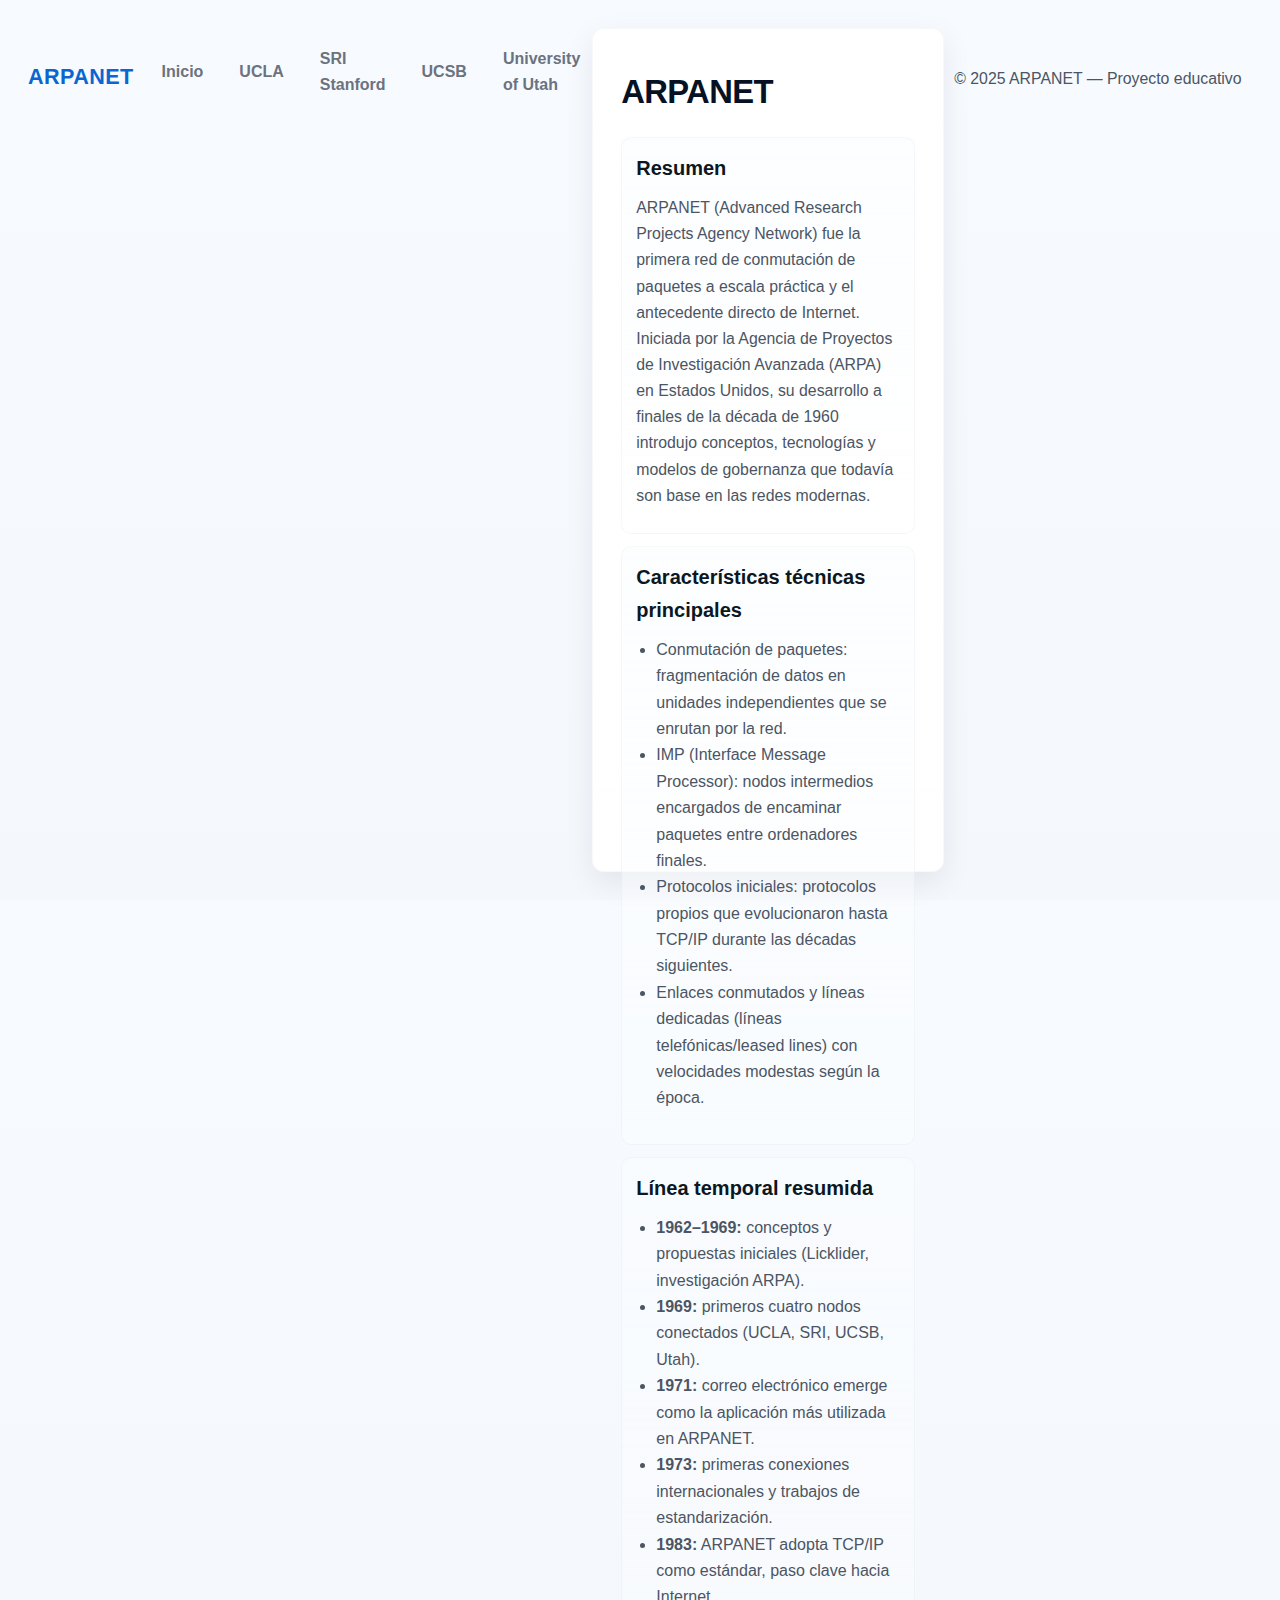
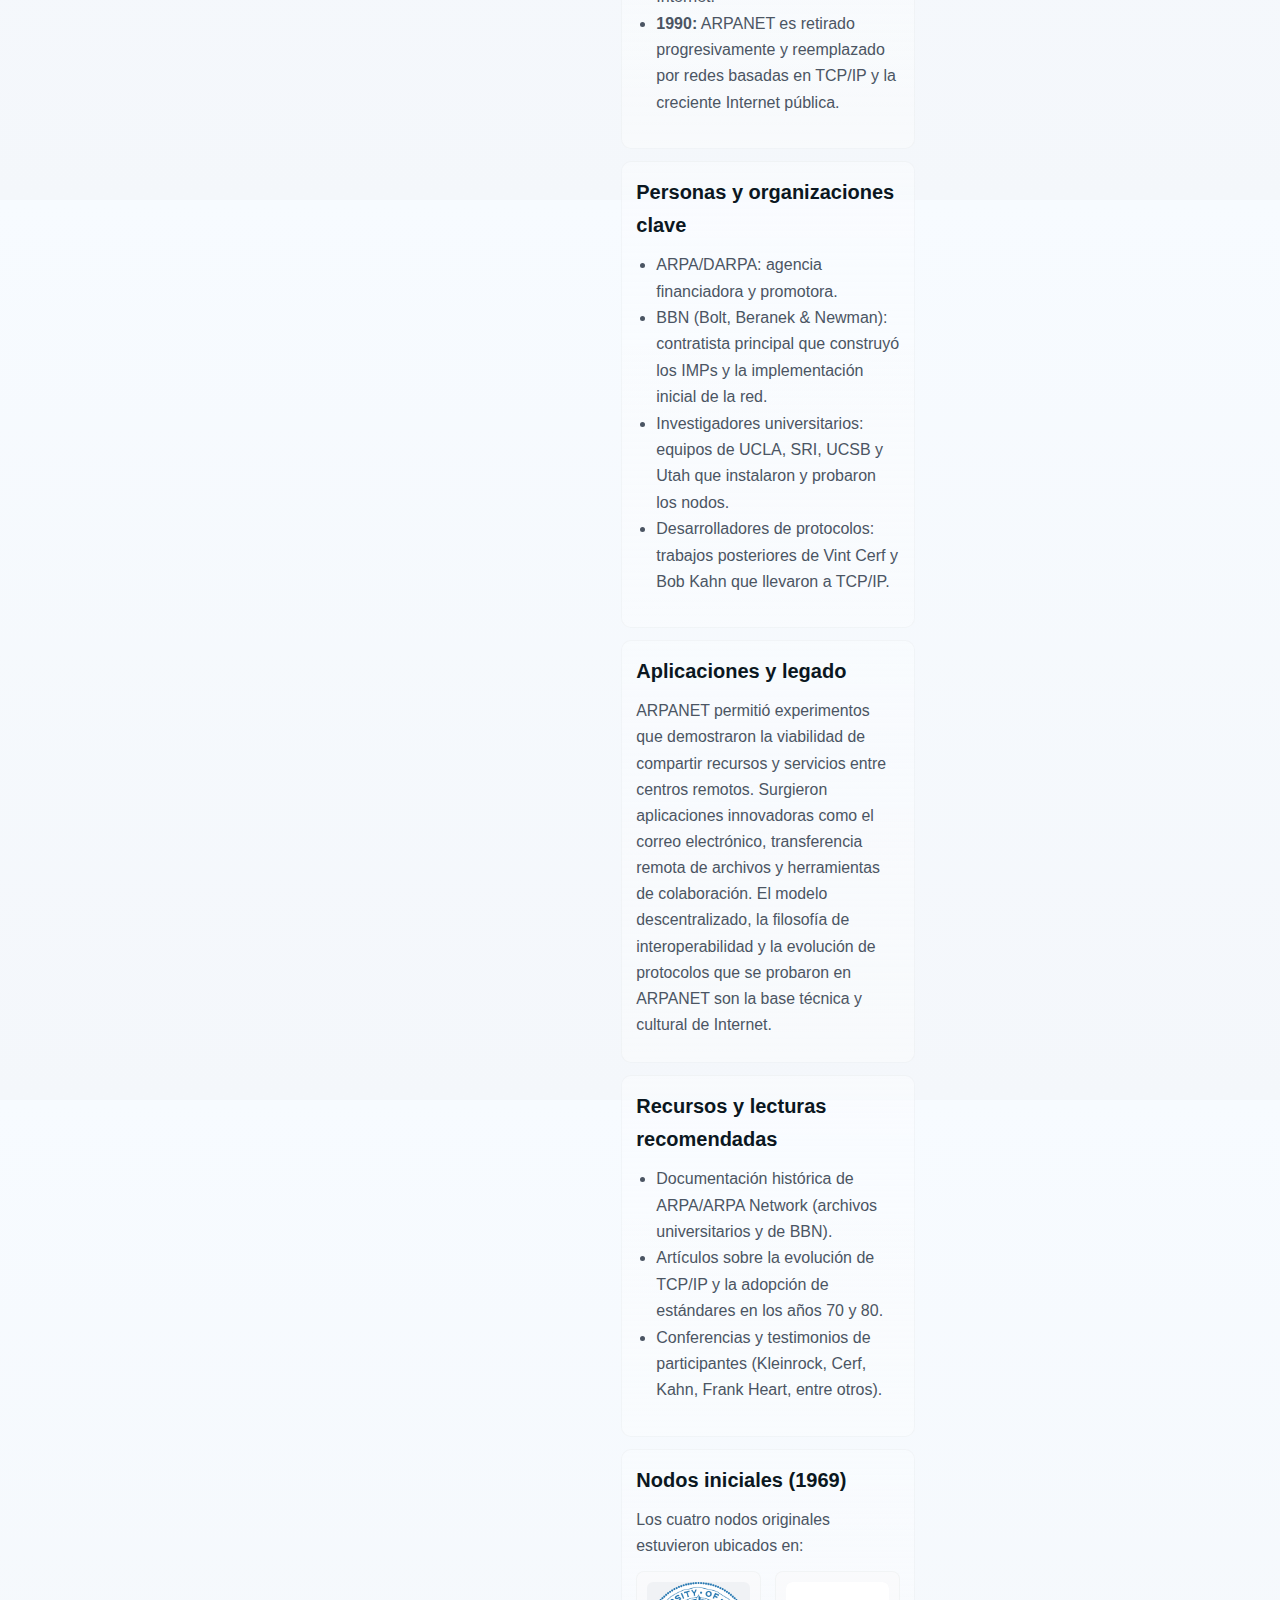
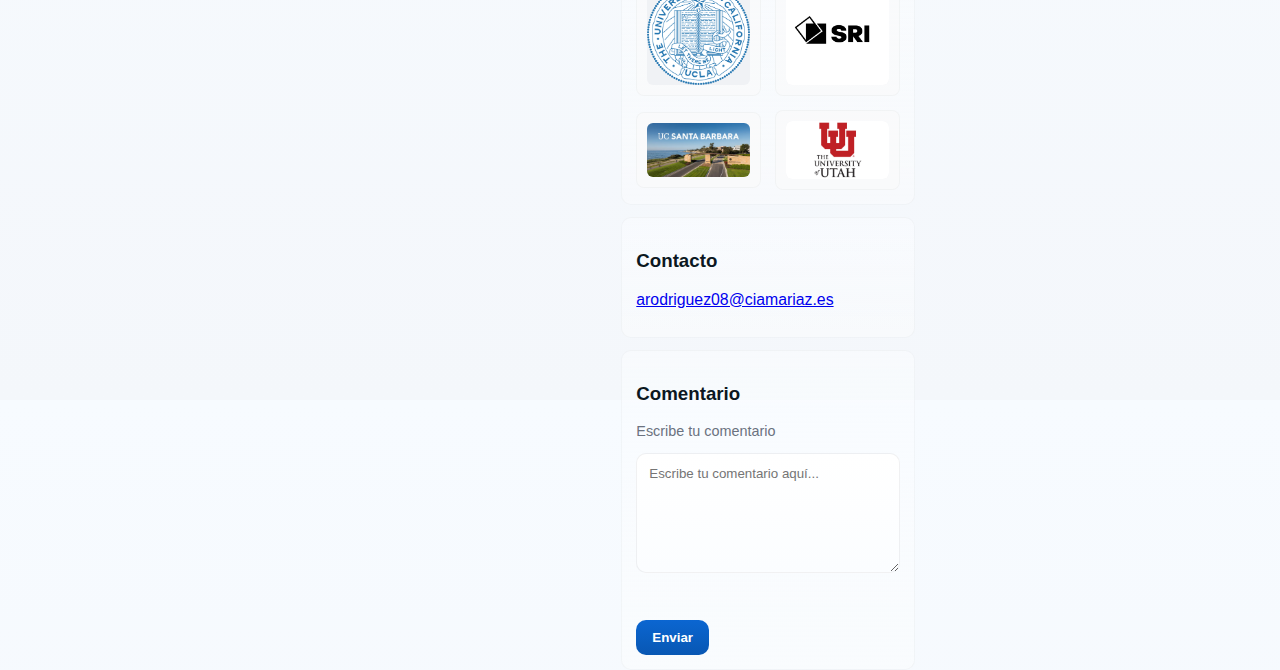
<file: index.html>
<!DOCTYPE html>
<html lang="es">
<head>
    <meta charset="UTF-8">
    <meta name="viewport" content="width=device-width,initial-scale=1">
    <title>ARPANET - Página Inicial</title>
    <link rel="stylesheet" href="./css/styles.css">
</head>
<body>
    <header>
        <nav aria-label="Navegación principal">
            <a href="index.html" class="logo">ARPANET</a>
            <ul class="nav-list">
                <li><a href="index.html">Inicio</a></li>
                <li><a href="ucla.html">UCLA</a></li>
                <li><a href="stanford.html">SRI Stanford</a></li>
                <li><a href="ucsb.html">UCSB</a></li>
                <li><a href="utah.html">University of Utah</a></li>
            </ul>
        </nav>
    </header>

    <main class="container">
        <h1>ARPANET</h1>

        <section>
            <h2>Resumen</h2>
            <p>
                ARPANET (Advanced Research Projects Agency Network) fue la primera red de conmutación de paquetes a escala práctica y el antecedente directo de Internet. 
                Iniciada por la Agencia de Proyectos de Investigación Avanzada (ARPA) en Estados Unidos, su desarrollo a finales de la década de 1960 introdujo conceptos, tecnologías y modelos de gobernanza que todavía son base en las redes modernas.
            </p>
        </section>

        <section>
            <h2>Características técnicas principales</h2>
            <ul>
                <li>Conmutación de paquetes: fragmentación de datos en unidades independientes que se enrutan por la red.</li>
                <li>IMP (Interface Message Processor): nodos intermedios encargados de encaminar paquetes entre ordenadores finales.</li>
                <li>Protocolos iniciales: protocolos propios que evolucionaron hasta TCP/IP durante las décadas siguientes.</li>
                <li>Enlaces conmutados y líneas dedicadas (líneas telefónicas/leased lines) con velocidades modestas según la época.</li>
            </ul>
        </section>

        <section>
            <h2>Línea temporal resumida</h2>
            <ul>
                <li><strong>1962–1969:</strong> conceptos y propuestas iniciales (Licklider, investigación ARPA).</li>
                <li><strong>1969:</strong> primeros cuatro nodos conectados (UCLA, SRI, UCSB, Utah).</li>
                <li><strong>1971:</strong> correo electrónico emerge como la aplicación más utilizada en ARPANET.</li>
                <li><strong>1973:</strong> primeras conexiones internacionales y trabajos de estandarización.</li>
                <li><strong>1983:</strong> ARPANET adopta TCP/IP como estándar, paso clave hacia Internet.</li>
                <li><strong>1990:</strong> ARPANET es retirado progresivamente y reemplazado por redes basadas en TCP/IP y la creciente Internet pública.</li>
            </ul>
        </section>

        <section>
            <h2>Personas y organizaciones clave</h2>
            <ul>
                <li>ARPA/DARPA: agencia financiadora y promotora.</li>
                <li>BBN (Bolt, Beranek & Newman): contratista principal que construyó los IMPs y la implementación inicial de la red.</li>
                <li>Investigadores universitarios: equipos de UCLA, SRI, UCSB y Utah que instalaron y probaron los nodos.</li>
                <li>Desarrolladores de protocolos: trabajos posteriores de Vint Cerf y Bob Kahn que llevaron a TCP/IP.</li>
            </ul>
        </section>

        <section>
            <h2>Aplicaciones y legado</h2>
            <p>
                ARPANET permitió experimentos que demostraron la viabilidad de compartir recursos y servicios entre centros remotos. Surgieron aplicaciones innovadoras como el correo electrónico, transferencia remota de archivos y herramientas de colaboración. 
                El modelo descentralizado, la filosofía de interoperabilidad y la evolución de protocolos que se probaron en ARPANET son la base técnica y cultural de Internet.
            </p>
        </section>

        <section>
            <h2>Recursos y lecturas recomendadas</h2>
            <ul>
                <li>Documentación histórica de ARPA/ARPA Network (archivos universitarios y de BBN).</li>
                <li>Artículos sobre la evolución de TCP/IP y la adopción de estándares en los años 70 y 80.</li>
                <li>Conferencias y testimonios de participantes (Kleinrock, Cerf, Kahn, Frank Heart, entre otros).</li>
            </ul>
        </section>

        <section>
            <h2>Nodos iniciales (1969)</h2>
            <p>Los cuatro nodos originales estuvieron ubicados en:</p>
            <div class="grid-images" role="list">
                <a href="ucla.html" role="listitem"><img src="./imagenes/The_University_of_California_UCLA.svg.png" alt="UCLA" width="150"></a>
                <a href="stanford.html" role="listitem"><img src="./imagenes/Google-profile-image-black-696.png" alt="SRI Stanford" width="150"></a>
                <a href="ucsb.html" role="listitem"><img src="./imagenes/UCSB-Default-image-FB.avif" alt="UCSB" width="150"></a>
                <a href="utah.html" role="listitem"><img src="./imagenes/UTAH.jpg" alt="University of Utah" width="150"></a>
            </div>
        </section>

        <section class="contact">
            <h3>Contacto</h3>
            <p><a href="mailto:arodriguez08@ciamariaz.es">arodriguez08@ciamariaz.es</a></p>
        </section>

        <section class="comentario">
            <h3>Comentario</h3>
            <form method="post" action="#" aria-label="Enviar comentario">
                <label for="comentario" class="visually-hidden">Escribe tu comentario</label>
                <textarea id="comentario" name="comentario" rows="5" cols="40" placeholder="Escribe tu comentario aquí..."></textarea><br>
                <button type="submit">Enviar</button>
            </form>
        </section>
    </main>

    <footer>
        <p>&copy; 2025 ARPANET — Proyecto educativo</p>
    </footer>
</body>
</html>
</file>
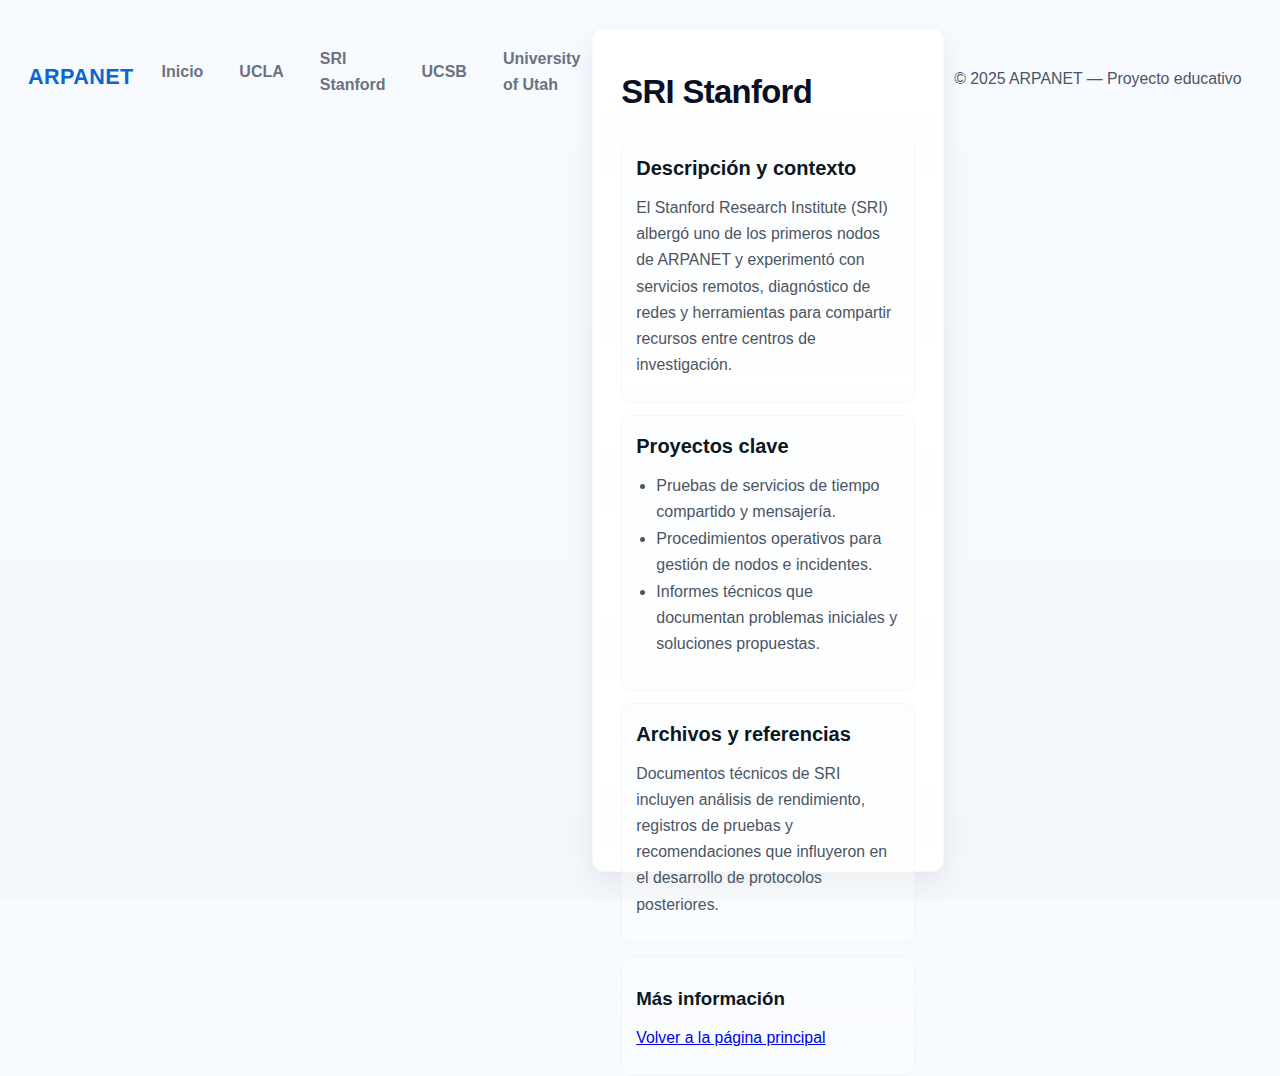
<file: stanford.html>
<!DOCTYPE html>
<html lang="es">
<head>
    <meta charset="utf-8">
    <meta name="viewport" content="width=device-width,initial-scale=1">
    <title>SRI Stanford - Nodo ARPANET</title>
    <link rel="stylesheet" href="./css/styles.css">
</head>
<body>
    <header>
        <nav aria-label="Navegación principal">
            <a href="index.html" class="logo">ARPANET</a>
            <ul class="nav-list">
                <li><a href="index.html">Inicio</a></li>
                <li><a href="ucla.html">UCLA</a></li>
                <li><a href="stanford.html">SRI Stanford</a></li>
                <li><a href="ucsb.html">UCSB</a></li>
                <li><a href="utah.html">University of Utah</a></li>
            </ul>
        </nav>
    </header>

    <main class="container">
        <h1>SRI Stanford</h1>

        <section>
            <h2>Descripción y contexto</h2>
            <p>
                El Stanford Research Institute (SRI) albergó uno de los primeros nodos de ARPANET y experimentó con servicios remotos, diagnóstico de redes y herramientas para compartir recursos entre centros de investigación.
            </p>
        </section>

        <section>
            <h2>Proyectos clave</h2>
            <ul>
                <li>Pruebas de servicios de tiempo compartido y mensajería.</li>
                <li>Procedimientos operativos para gestión de nodos e incidentes.</li>
                <li>Informes técnicos que documentan problemas iniciales y soluciones propuestas.</li>
            </ul>
        </section>

        <section>
            <h2>Archivos y referencias</h2>
            <p>
                Documentos técnicos de SRI incluyen análisis de rendimiento, registros de pruebas y recomendaciones que influyeron en el desarrollo de protocolos posteriores.
            </p>
        </section>

        <section class="contact">
            <h3>Más información</h3>
            <p><a href="index.html">Volver a la página principal</a></p>
        </section>
    </main>

    <footer>
        <p>&copy; 2025 ARPANET — Proyecto educativo</p>
    </footer>
</body>
</html>
</file>
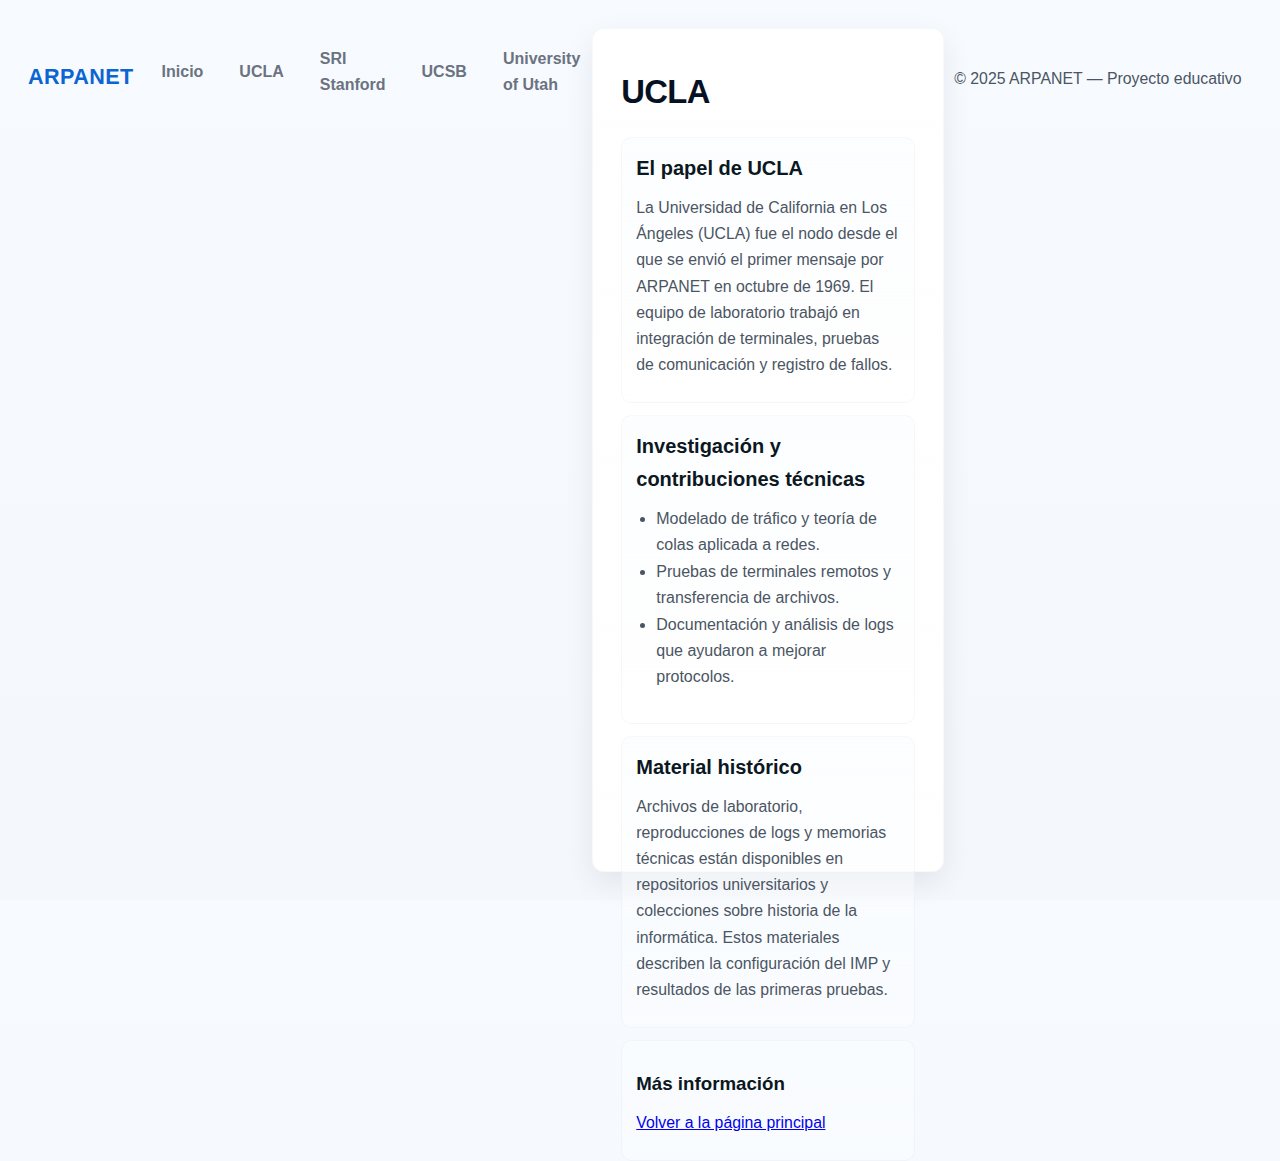
<file: ucla.html>
<!DOCTYPE html>
<html lang="es">
<head>
    <meta charset="utf-8">
    <meta name="viewport" content="width=device-width,initial-scale=1">
    <title>UCLA - Nodo ARPANET</title>
    <link rel="stylesheet" href="./css/styles.css">
</head>
<body>
    <header>
        <nav aria-label="Navegación principal">
            <a href="index.html" class="logo">ARPANET</a>
            <ul class="nav-list">
                <li><a href="index.html">Inicio</a></li>
                <li><a href="ucla.html">UCLA</a></li>
                <li><a href="stanford.html">SRI Stanford</a></li>
                <li><a href="ucsb.html">UCSB</a></li>
                <li><a href="utah.html">University of Utah</a></li>
            </ul>
        </nav>
    </header>

    <main class="container">
        <h1>UCLA</h1>

        <section>
            <h2>El papel de UCLA</h2>
            <p>
                La Universidad de California en Los Ángeles (UCLA) fue el nodo desde el que se envió el primer mensaje por ARPANET en octubre de 1969. El equipo de laboratorio trabajó en integración de terminales, pruebas de comunicación y registro de fallos.
            </p>
        </section>

        <section>
            <h2>Investigación y contribuciones técnicas</h2>
            <ul>
                <li>Modelado de tráfico y teoría de colas aplicada a redes.</li>
                <li>Pruebas de terminales remotos y transferencia de archivos.</li>
                <li>Documentación y análisis de logs que ayudaron a mejorar protocolos.</li>
            </ul>
        </section>

        <section>
            <h2>Material histórico</h2>
            <p>
                Archivos de laboratorio, reproducciones de logs y memorias técnicas están disponibles en repositorios universitarios y colecciones sobre historia de la informática. Estos materiales describen la configuración del IMP y resultados de las primeras pruebas.
            </p>
        </section>

        <section class="contact">
            <h3>Más información</h3>
            <p><a href="index.html">Volver a la página principal</a></p>
        </section>
    </main>

    <footer>
        <p>&copy; 2025 ARPANET — Proyecto educativo</p>
    </footer>
</body>
</html>
</file>
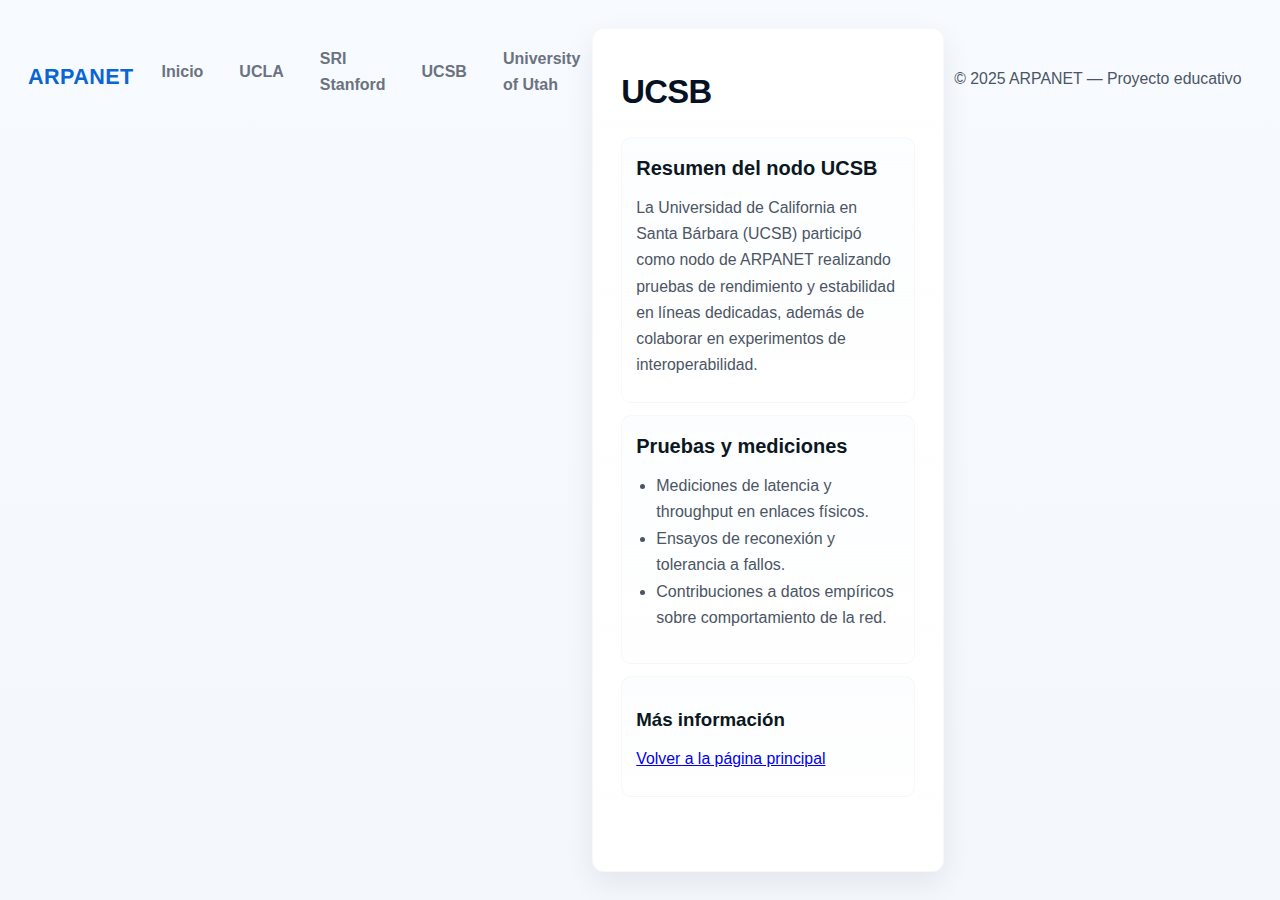
<file: ucsb.html>
<!DOCTYPE html>
<html lang="es">
<head>
    <meta charset="utf-8">
    <meta name="viewport" content="width=device-width,initial-scale=1">
    <title>UCSB - Nodo ARPANET</title>
    <link rel="stylesheet" href="./css/styles.css">
</head>
<body>
    <header>
        <nav aria-label="Navegación principal">
            <a href="index.html" class="logo">ARPANET</a>
            <ul class="nav-list">
                <li><a href="index.html">Inicio</a></li>
                <li><a href="ucla.html">UCLA</a></li>
                <li><a href="stanford.html">SRI Stanford</a></li>
                <li><a href="ucsb.html">UCSB</a></li>
                <li><a href="utah.html">University of Utah</a></li>
            </ul>
        </nav>
    </header>

    <main class="container">
        <h1>UCSB</h1>

        <section>
            <h2>Resumen del nodo UCSB</h2>
            <p>
                La Universidad de California en Santa Bárbara (UCSB) participó como nodo de ARPANET realizando pruebas de rendimiento y estabilidad en líneas dedicadas, además de colaborar en experimentos de interoperabilidad.
            </p>
        </section>

        <section>
            <h2>Pruebas y mediciones</h2>
            <ul>
                <li>Mediciones de latencia y throughput en enlaces físicos.</li>
                <li>Ensayos de reconexión y tolerancia a fallos.</li>
                <li>Contribuciones a datos empíricos sobre comportamiento de la red.</li>
            </ul>
        </section>

        <section class="contact">
            <h3>Más información</h3>
            <p><a href="index.html">Volver a la página principal</a></p>
        </section>
    </main>

    <footer>
        <p>&copy; 2025 ARPANET — Proyecto educativo</p>
    </footer>
</body>
</html>
</file>
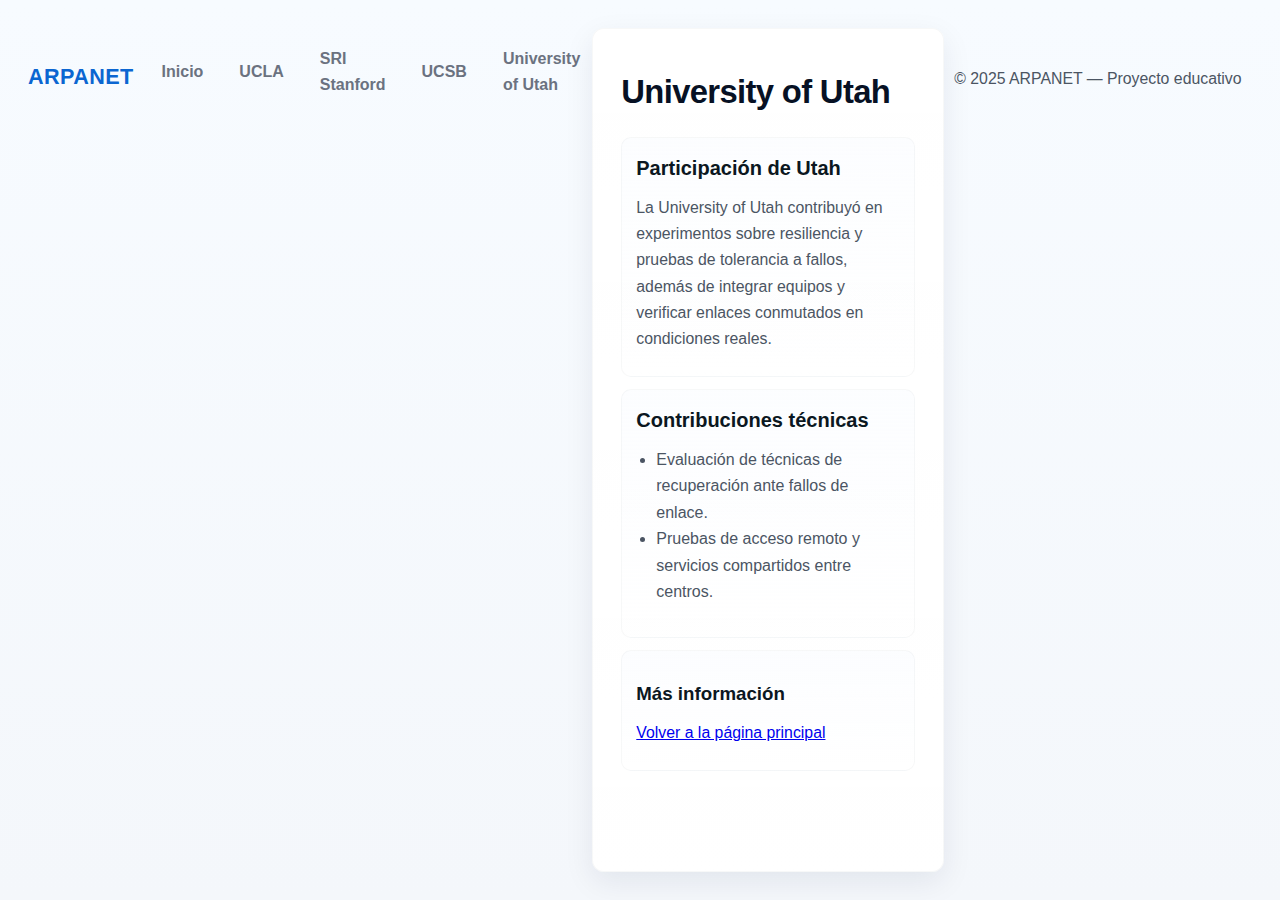
<file: utah.html>
<!DOCTYPE html>
<html lang="es">
<head>
    <meta charset="utf-8">
    <meta name="viewport" content="width=device-width,initial-scale=1">
    <title>University of Utah - Nodo ARPANET</title>
    <link rel="stylesheet" href="./css/styles.css">
</head>
<body>
    <header>
        <nav aria-label="Navegación principal">
            <a href="index.html" class="logo">ARPANET</a>
            <ul class="nav-list">
                <li><a href="index.html">Inicio</a></li>
                <li><a href="ucla.html">UCLA</a></li>
                <li><a href="stanford.html">SRI Stanford</a></li>
                <li><a href="ucsb.html">UCSB</a></li>
                <li><a href="utah.html">University of Utah</a></li>
            </ul>
        </nav>
    </header>

    <main class="container">
        <h1>University of Utah</h1>

        <section>
            <h2>Participación de Utah</h2>
            <p>
                La University of Utah contribuyó en experimentos sobre resiliencia y pruebas de tolerancia a fallos, además de integrar equipos y verificar enlaces conmutados en condiciones reales.
            </p>
        </section>

        <section>
            <h2>Contribuciones técnicas</h2>
            <ul>
                <li>Evaluación de técnicas de recuperación ante fallos de enlace.</li>
                <li>Pruebas de acceso remoto y servicios compartidos entre centros.</li>
            </ul>
        </section>

        <section class="contact">
            <h3>Más información</h3>
            <p><a href="index.html">Volver a la página principal</a></p>
        </section>
    </main>

    <footer>
        <p>&copy; 2025 ARPANET — Proyecto educativo</p>
    </footer>
</body>
</html>
</file>
<file: css/styles.css>
/* Mejoras de estilo: tipografía, colores, accesibilidad y responsive */

/* Reset y base */
* { box-sizing: border-box; margin: 0; padding: 0; }
html, body { height: 100%; -webkit-font-smoothing:antialiased; -moz-osx-font-smoothing:grayscale; }

:root{
    --bg: #f4f7fb;
    --card: #ffffff;
    --accent: #0b66d1;
    --accent-600: #0857b3;
    --muted: #4b5563;
    --muted-2: #6b7280;
    --radius: 12px;
    --max-width: 1100px;
    --shadow: 0 10px 30px rgba(12,30,60,0.08);
    --glass: rgba(255,255,255,0.6);
    --success: #16a34a;
    --danger: #ef4444;
    font-family: "Inter", "Segoe UI", Roboto, "Helvetica Neue", Arial, sans-serif;
    font-size: 16px;
}

/* Layout */
body{
    background: linear-gradient(180deg, #f7fbff 0%, var(--bg) 100%);
    color: #111827;
    line-height: 1.65;
    display: flex;
    justify-content: center;
    padding: 28px;
}

.container{
    width: 100%;
    max-width: var(--max-width);
    background: linear-gradient(180deg, rgba(255,255,255,0.98), var(--card));
    padding: 28px;
    border-radius: var(--radius);
    box-shadow: var(--shadow);
    border: 1px solid rgba(15,23,42,0.03);
}

/* Header / nav */
header{
    margin-bottom: 18px;
    width: 100%;
    max-width: var(--max-width);
}
nav{
    display:flex;
    align-items:center;
    justify-content:space-between;
    gap: 16px;
}
.logo{
    font-weight: 800;
    color: var(--accent);
    text-decoration:none;
    font-size: 1.35rem;
    letter-spacing: 0.4px;
}
.nav-list{
    list-style:none;
    display:flex;
    gap:12px;
    align-items:center;
    margin-left: auto;
}
.nav-list a{
    text-decoration:none;
    color:var(--muted-2);
    padding:8px 12px;
    border-radius:8px;
    font-weight:600;
    display:inline-block;
    transition: all .18s ease;
    background: transparent;
}
.nav-list a:hover,
.nav-list a:focus{
    background: rgba(11,102,209,0.08);
    color: var(--accent-600);
    transform: translateY(-1px);
    outline: none;
    box-shadow: 0 6px 18px rgba(11,102,209,0.06);
}

/* Headings */
h1{
    margin: 8px 0 18px;
    font-size: 2.05rem;
    letter-spacing: -0.02em;
    color: #071124;
}
h2{
    margin-top:20px;
    color:#0b1721;
    font-size:1.25rem;
}
h3{ margin-top:14px; color:#0b1721; }

/* Content */
p{ margin:10px 0; color:var(--muted); font-size:0.99rem; }
ul{ margin:10px 0 18px 20px; color:var(--muted); }

/* Cards / Sections */
section{
    padding:14px;
    margin-bottom:12px;
    background: linear-gradient(180deg, rgba(250,252,255,0.6), rgba(255,255,255,0.35));
    border-radius:10px;
    border: 1px solid rgba(12,18,28,0.03);
}
section h2{ margin-top:0; }

/* Grid de imágenes */
.grid-images{
    display:grid;
    grid-template-columns: repeat(auto-fit, minmax(120px, 1fr));
    gap:14px;
    margin-top:12px;
    align-items:center;
}
.grid-images a{
    display:block;
    text-align:center;
    padding:10px;
    background: rgba(250,250,250,0.6);
    border-radius:8px;
    transition: transform .18s ease, box-shadow .18s ease;
    border:1px solid rgba(10,20,30,0.03);
}
.grid-images a:hover{
    transform: translateY(-6px);
    box-shadow: 0 12px 30px rgba(8,38,84,0.06);
}
.grid-images img{
    max-width:100%;
    height:auto;
    display:block;
    margin:0 auto;
    border-radius:6px;
    background:#f0f2f5;
}

/* Form */
form{ margin-top:10px; display:flex; flex-direction:column; gap:10px; }
label{ font-size:0.9rem; color:var(--muted-2); }
textarea{
    width:100%;
    max-width:900px;
    min-height:120px;
    padding:12px;
    border:1px solid rgba(15,23,42,0.06);
    border-radius:10px;
    font-family:inherit;
    resize:vertical;
    background: linear-gradient(180deg, #fff, #fbfdff);
    transition: box-shadow .12s ease, border-color .12s ease;
}
textarea:focus{
    outline:none;
    border-color: rgba(11,102,209,0.2);
    box-shadow: 0 8px 22px rgba(11,102,209,0.06);
}
button{
    align-self:flex-start;
    padding:10px 16px;
    background: linear-gradient(180deg, var(--accent), var(--accent-600));
    color:#fff;
    border:none;
    border-radius:10px;
    cursor:pointer;
    font-weight:700;
    transition: transform .12s ease, box-shadow .12s ease;
}
button:hover{ transform: translateY(-2px); box-shadow: 0 10px 26px rgba(11,102,209,0.12); }

/* Footer */
footer{
    margin-top:18px;
    width:100%;
    max-width:var(--max-width);
    text-align:center;
    color:var(--muted-2);
    font-size:0.92rem;
    padding:10px 0;
}

/* Focus visible for keyboard users */
a:focus, button:focus, input:focus, textarea:focus {
    outline: 3px solid rgba(11,102,209,0.14);
    outline-offset: 2px;
}

/* Helpers */
.small{ font-size:0.88rem; color:var(--muted-2); }

/* Print */
@media print{
    body{ background: #fff; padding:0; }
    nav, .comentario, .contact, footer { display: none !important; }
    .container{ box-shadow:none; border:none; padding:0; }
}

/* Responsive */
@media (max-width:900px){
    .container{ padding:20px; }
    h1{ font-size:1.8rem; }
    nav{ gap:10px; flex-wrap:wrap; align-items:center; }
}

@media (max-width:700px){
    .nav-list{ display:none; } /* mantiene compatibilidad con HTML actual */
    .logo{ font-size:1.15rem; }
    .grid-images{ grid-template-columns: repeat(auto-fit, minmax(110px, 1fr)); gap:10px; }
    section{ padding:12px; }
}

/* Small improvements for very small screens */
@media (max-width:420px){
    body{ padding:12px; }
    .container{ padding:14px; }
    h1{ font-size:1.45rem; }
    button{ width:100%; text-align:center; }
}
</file>
